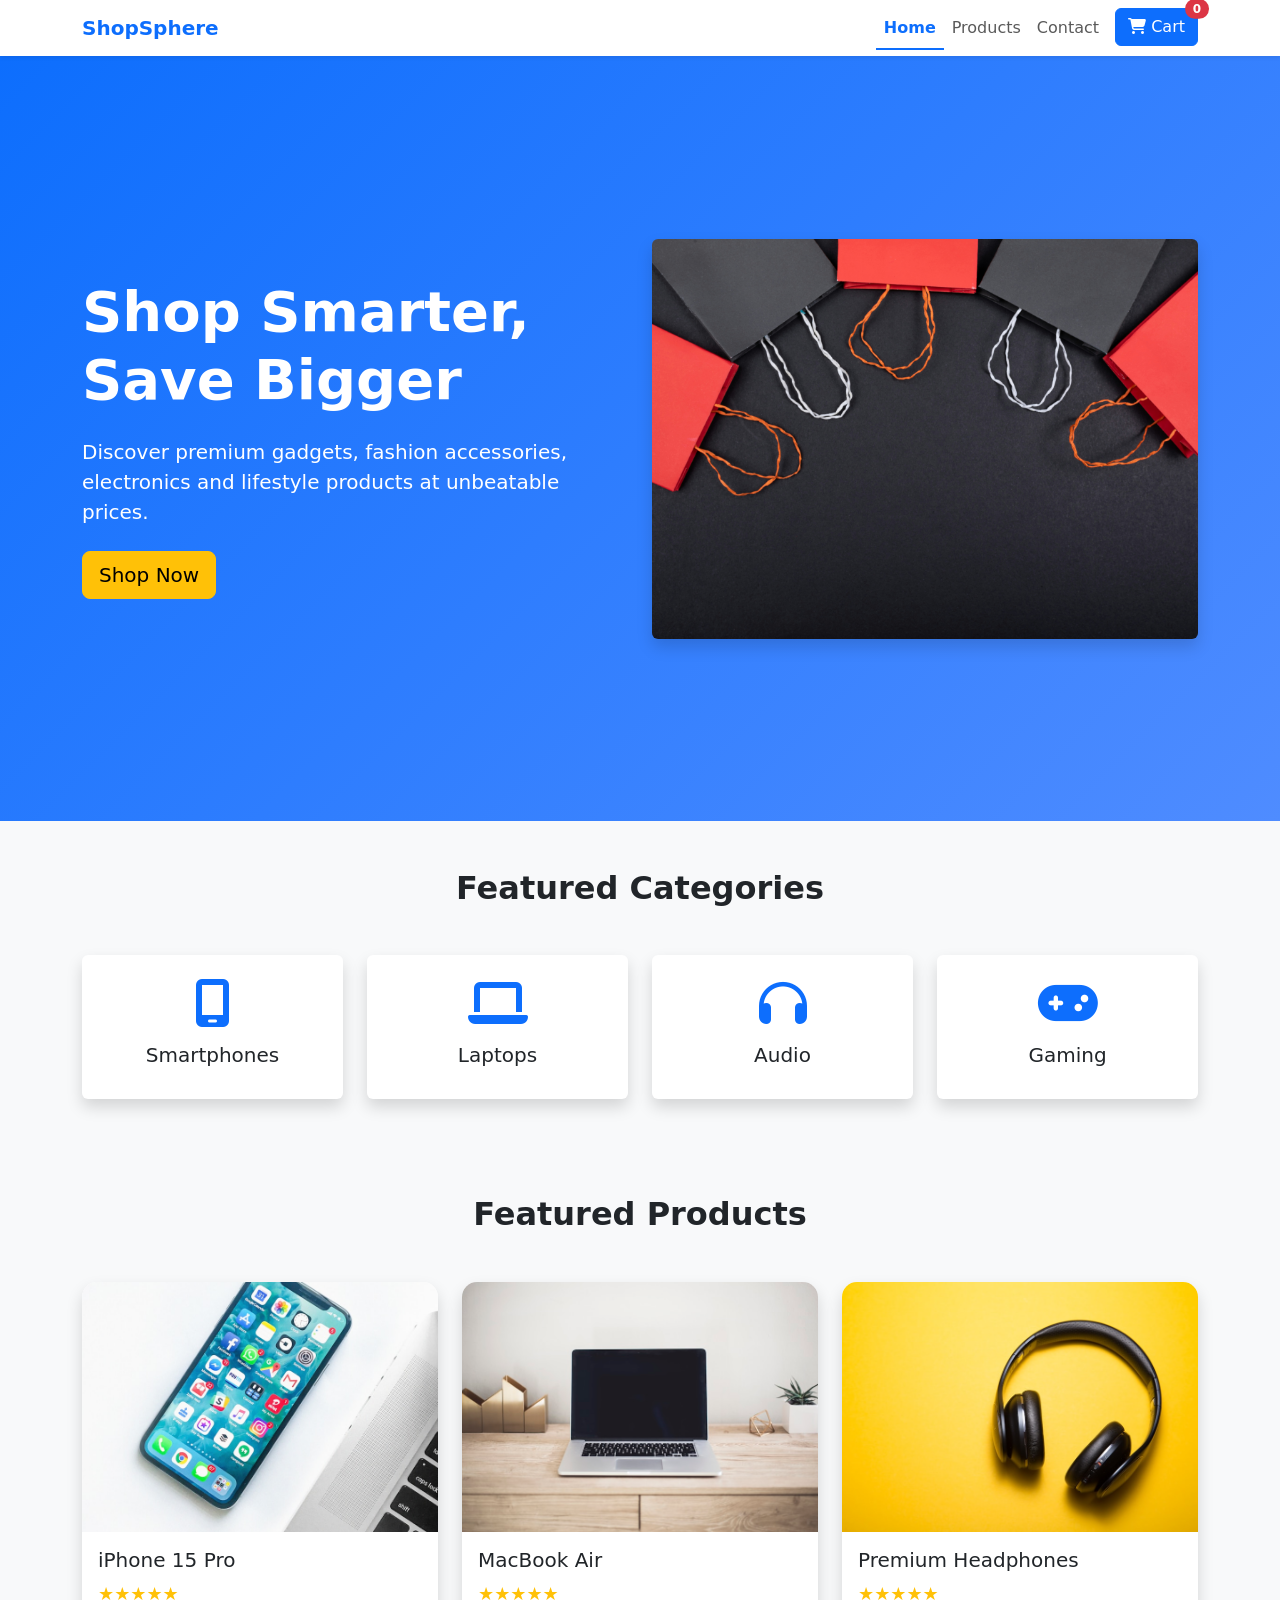
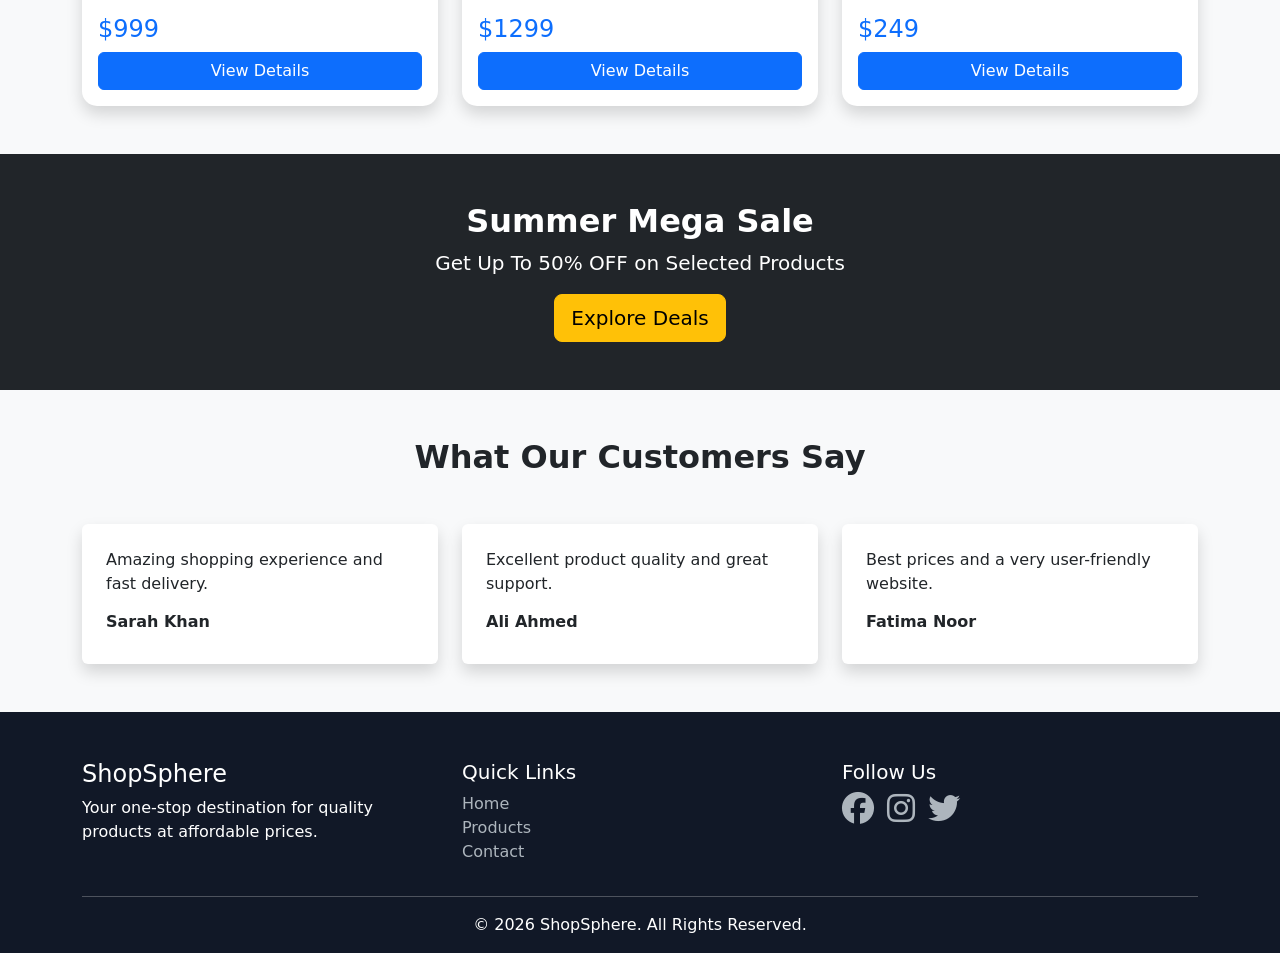
<file: index.html>
<!DOCTYPE html>
<html lang="en">

<head>
    <meta charset="UTF-8">
    <meta name="viewport" content="width=device-width, initial-scale=1.0">
    <title>ShopSphere - E-Commerce Store</title>

    <!-- Bootstrap -->
    <link href="https://cdn.jsdelivr.net/npm/bootstrap@5.3.3/dist/css/bootstrap.min.css" rel="stylesheet">

    <!-- Font Awesome -->
    <link rel="stylesheet" href="https://cdnjs.cloudflare.com/ajax/libs/font-awesome/6.5.2/css/all.min.css">

   <link rel="stylesheet" href="css/style.css">
</head>

<body>

    <!-- Navbar -->
    <nav class="navbar navbar-expand-lg bg-white shadow-sm sticky-top">
        <div class="container">
            <a class="navbar-brand fw-bold text-primary" href="#">
                ShopSphere
            </a>

            <button class="navbar-toggler" type="button" data-bs-toggle="collapse" data-bs-target="#navbar">

                <span class="navbar-toggler-icon"></span>
            </button>

            <div class="collapse navbar-collapse" id="navbar">

                <ul class="navbar-nav ms-auto">

                    <li class="nav-item">
                        <a class="nav-link active" href="#">
                            Home
                        </a>
                    </li>

                    <li class="nav-item">
                        <a class="nav-link" href="product.html">
                            Products
                        </a>
                    </li>

                    <li class="nav-item">
                        <a class="nav-link" href="contact.html">
                            Contact
                        </a>
                    </li>

                    <li class="nav-item ms-2">
                        <a class="btn btn-primary position-relative" href="cart.html">
                            <i class="fa-solid fa-cart-shopping"></i>
                                    <span id="cartCount"
                                class="position-absolute top-0 start-100 translate-middle badge rounded-pill bg-danger">

                                0

                            </span>
                            Cart
                        </a>
                    </li>

                </ul>

            </div>
        </div>
    </nav>

    <!-- Hero Section -->
    <section class="hero">

        <div class="container">

            <div class="row align-items-center">

                <div class="col-lg-6">

                    <h1 class="display-4 fw-bold">
                        Shop Smarter,
                        Save Bigger
                    </h1>

                    <p class="lead my-4">
                        Discover premium gadgets, fashion accessories,
                        electronics and lifestyle products at unbeatable prices.
                    </p>

                    <a href="product.html" class="btn btn-warning btn-lg">

                        Shop Now
                    </a>

                </div>

         <div class="col-lg-6 text-center">
    <img src="/assests/hero banner.jfif"
         alt="Hero Banner"
         class="img-fluid rounded shadow hero-img">
</div>

            </div>

        </div>

    </section>

    <!-- Categories -->
    <section class="py-5">

        <div class="container">

            <h2 class="text-center fw-bold mb-5">
                Featured Categories
            </h2>

            <div class="row g-4">

                <div class="col-md-3">
                    <div class="card category-card shadow text-center p-4">
                        <i class="fa-solid fa-mobile-screen category-icon"></i>
                        <h5 class="mt-3">Smartphones</h5>
                    </div>
                </div>

                <div class="col-md-3">
                    <div class="card category-card shadow text-center p-4">
                        <i class="fa-solid fa-laptop category-icon"></i>
                        <h5 class="mt-3">Laptops</h5>
                    </div>
                </div>

                <div class="col-md-3">
                    <div class="card category-card shadow text-center p-4">
                        <i class="fa-solid fa-headphones category-icon"></i>
                        <h5 class="mt-3">Audio</h5>
                    </div>
                </div>

                <div class="col-md-3">
                    <div class="card category-card shadow text-center p-4">
                        <i class="fa-solid fa-gamepad category-icon"></i>
                        <h5 class="mt-3">Gaming</h5>
                    </div>
                </div>

            </div>

        </div>

    </section>

    <!-- Featured Products -->
    <section class="py-5 bg-light">

        <div class="container">

            <h2 class="text-center fw-bold mb-5">
                Featured Products
            </h2>

            <div class="row g-4">

                <!-- Product 1 -->
                <div class="col-md-6 col-lg-4">
                    <div class="card product-card shadow h-100">

                        <img src="/images/mobile.jfif"
                            class="card-img-top">

                        <div class="card-body">

                            <h5>iPhone 15 Pro</h5>

                            <div class="rating mb-2">
                                ★★★★★
                            </div>

                            <h4 class="text-primary">
                                $999
                            </h4>

                            <a href="product-details.html" class="btn btn-primary w-100">
                                View Details
                            </a>

                        </div>

                    </div>
                </div>

                <!-- Product 2 -->
                <div class="col-md-6 col-lg-4">
                    <div class="card product-card shadow h-100">

                        <img src="/images/laptop.jfif"
                            class="card-img-top">

                        <div class="card-body">

                            <h5>MacBook Air</h5>

                            <div class="rating mb-2">
                                ★★★★★
                            </div>

                            <h4 class="text-primary">
                                $1299
                            </h4>

                            <a href="product-details.html" class="btn btn-primary w-100">
                                View Details
                            </a>

                        </div>

                    </div>
                </div>

                <!-- Product 3 -->
                <div class="col-md-6 col-lg-4">
                    <div class="card product-card shadow h-100">

                        <img src="/images/headphones.jfif"
                            class="card-img-top">

                        <div class="card-body">

                            <h5>Premium Headphones</h5>

                            <div class="rating mb-2">
                                ★★★★★
                            </div>

                            <h4 class="text-primary">
                                $249
                            </h4>

                            <a href="product-details.html" class="btn btn-primary w-100">
                                View Details
                            </a>

                        </div>

                    </div>
                </div>

            </div>

        </div>

    </section>

    <!-- Promotional Section -->
    <section class="promo py-5">

        <div class="container text-center">

            <h2 class="fw-bold">
                Summer Mega Sale
            </h2>

            <p class="lead">
                Get Up To 50% OFF on Selected Products
            </p>

            <a href="product.html" class="btn btn-warning btn-lg">

                Explore Deals
            </a>

        </div>

    </section>

    <!-- Testimonials -->
    <section class="py-5">

        <div class="container">

            <h2 class="text-center fw-bold mb-5">
                What Our Customers Say
            </h2>

            <div class="row g-4">

                <div class="col-md-4">
                    <div class="card testimonial-card shadow p-4">
                        <p>
                            Amazing shopping experience and fast delivery.
                        </p>
                        <h6 class="fw-bold">
                            Sarah Khan
                        </h6>
                    </div>
                </div>

                <div class="col-md-4">
                    <div class="card testimonial-card shadow p-4">
                        <p>
                            Excellent product quality and great support.
                        </p>
                        <h6 class="fw-bold">
                            Ali Ahmed
                        </h6>
                    </div>
                </div>

                <div class="col-md-4">
                    <div class="card testimonial-card shadow p-4">
                        <p>
                            Best prices and a very user-friendly website.
                        </p>
                        <h6 class="fw-bold">
                            Fatima Noor
                        </h6>
                    </div>
                </div>

            </div>

        </div>

    </section>

    <!-- Footer -->
    <footer class="pt-5 pb-3">

        <div class="container">

            <div class="row">

                <div class="col-md-4">

                    <h4>ShopSphere</h4>

                    <p>
                        Your one-stop destination for quality products
                        at affordable prices.
                    </p>

                </div>

                <div class="col-md-4">

                    <h5>Quick Links</h5>

                    <ul class="list-unstyled">

                        <li><a href="#">Home</a></li>
                        <li><a href="product.html">Products</a></li>
                        <li><a href="contact.html">Contact</a></li>

                    </ul>

                </div>

                <div class="col-md-4">

                    <h5>Follow Us</h5>

                    <i class="fab fa-facebook fa-2x me-2"></i>
                    <i class="fab fa-instagram fa-2x me-2"></i>
                    <i class="fab fa-twitter fa-2x"></i>

                </div>

            </div>

            <hr>

            <p class="text-center mb-0">
                &copy; 2026 ShopSphere. All Rights Reserved.
            </p>

        </div>

    </footer>

    <script src="https://cdn.jsdelivr.net/npm/bootstrap@5.3.3/dist/js/bootstrap.bundle.min.js"></script>
<script type="module" src="js/navbar.js"></script>
</body>

</html>
</file>
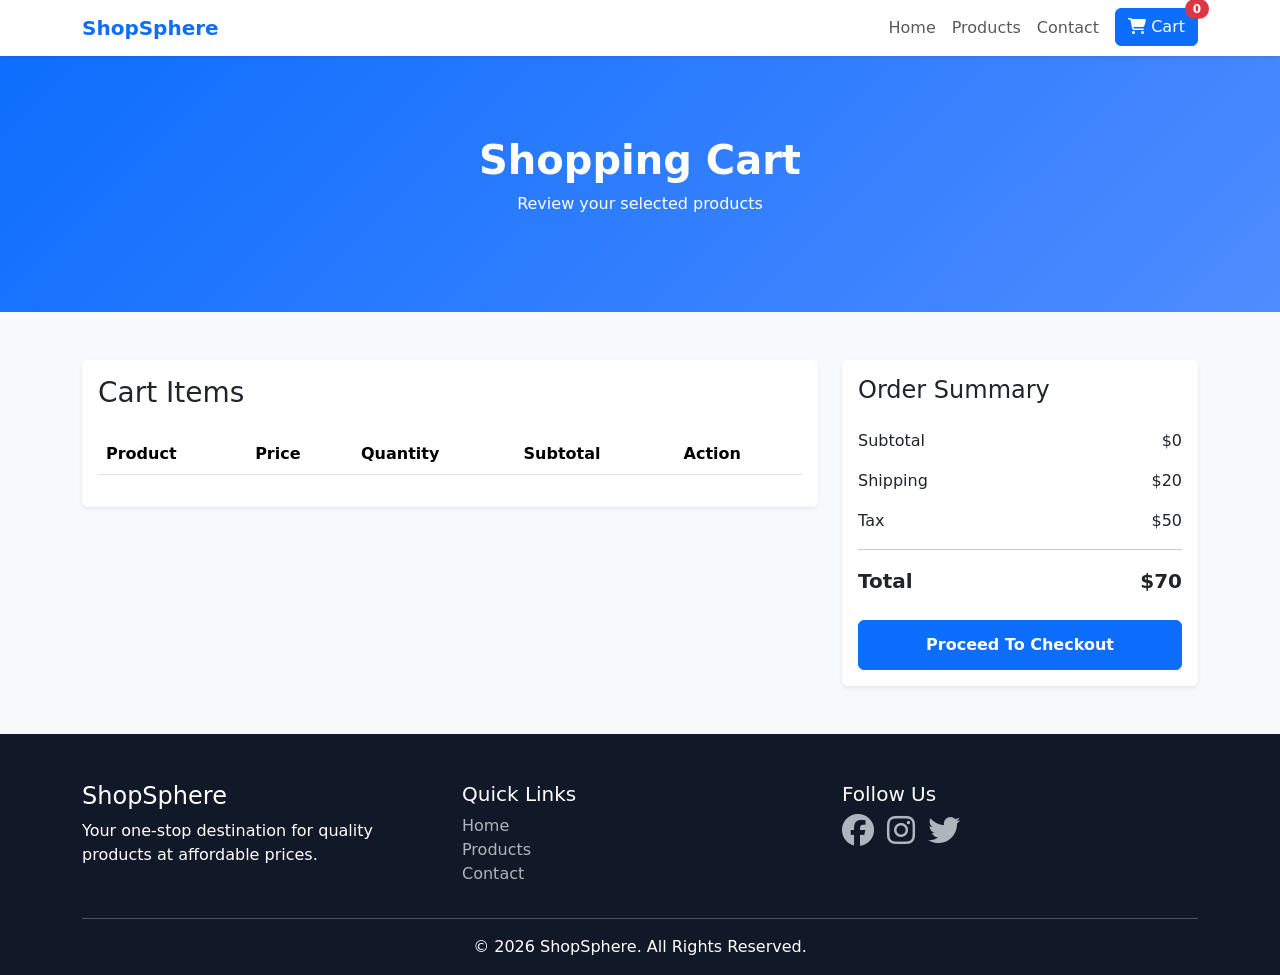
<file: cart.html>
<!DOCTYPE html>
<html lang="en">

<head>
    <meta charset="UTF-8">
    <meta name="viewport" content="width=device-width, initial-scale=1.0">
    <title>Shopping Cart - ShopSphere</title>

    <link rel="stylesheet" href="css/style.css">

    <link href="https://cdn.jsdelivr.net/npm/bootstrap@5.3.3/dist/css/bootstrap.min.css" rel="stylesheet">

    <link rel="stylesheet" href="https://cdnjs.cloudflare.com/ajax/libs/font-awesome/6.5.2/css/all.min.css">
</head>

<body>

    <!-- Navbar -->
    <nav class="navbar navbar-expand-lg bg-white shadow-sm sticky-top">
        <div class="container">

            <a class="navbar-brand fw-bold text-primary" href="index.html">
                ShopSphere
            </a>

            <button class="navbar-toggler" type="button" data-bs-toggle="collapse" data-bs-target="#navbar">

                <span class="navbar-toggler-icon"></span>

            </button>

            <div class="collapse navbar-collapse" id="navbar">

                <ul class="navbar-nav ms-auto">

                    <li class="nav-item">
                        <a class="nav-link" href="index.html">
                            Home
                        </a>
                    </li>

                    <li class="nav-item">
                        <a class="nav-link" href="product.html">
                            Products
                        </a>
                    </li>

                    <li class="nav-item">
                        <a class="nav-link" href="contact.html">
                            Contact
                        </a>
                    </li>

                    <li class="nav-item ms-2">
                        <a class="btn btn-primary position-relative" href="#">
                            <i class="fa-solid fa-cart-shopping"></i>
                            Cart
                            <span id="cartCount"
                                class="position-absolute top-0 start-100 translate-middle badge rounded-pill bg-danger">

                                0

                            </span>

                        </a>
                    </li>

                </ul>

            </div>

        </div>
    </nav>

    <!-- Cart Banner -->
    <section class="page-banner">
        <div class="container text-center">
            <h1 class="fw-bold">Shopping Cart</h1>
            <p>Review your selected products</p>
        </div>
    </section>

    <!-- Cart Section -->
    <section class="cart-section py-5">

        <div class="container">

            <div class="row g-4">

                <!-- Cart Items -->
                <div class="col-lg-8">

                    <div class="card shadow-sm border-0">

                        <div class="card-body">

                            <h3 class="mb-4">
                                Cart Items
                            </h3>

                            <div class="table-responsive">

                                <table class="table align-middle">

                                    <thead>

                                        <tr>
                                            <th>Product</th>
                                            <th>Price</th>
                                            <th>Quantity</th>
                                            <th>Subtotal</th>
                                            <th>Action</th>
                                        </tr>

                                    </thead>

                                    <tbody id="cartItems">

                                       

                                        <!-- <tr>

                                            <td>

                                                <div class="d-flex align-items-center">

                                                    <img src="assets/product2.jpg" class="cart-product-img"
                                                        alt="Product">

                                                    <div class="ms-3">

                                                        <h6 class="mb-0">
                                                            MacBook Air
                                                        </h6>

                                                    </div>

                                                </div>

                                            </td>

                                            <td>$1299</td>

                                            <td>

                                                <div class="quantity-control">

                                                    <button class="btn btn-outline-secondary btn-sm">
                                                        -
                                                    </button>

                                                    <input type="text" value="1"
                                                        class="form-control text-center quantity-input">

                                                    <button class="btn btn-outline-secondary btn-sm">
                                                        +
                                                    </button>

                                                </div>

                                            </td>

                                            <td>$1299</td>

                                            <td>

                                                <button class="btn btn-danger btn-sm">
                                                    <i class="fa-solid fa-trash"></i>
                                                </button>

                                            </td>

                                        </tr> -->

                                    </tbody>

                                </table>

                            </div>

                        </div>

                    </div>

                </div>

                <!-- Cart Summary -->
                <div class="col-lg-4">

                    <div class="card shadow-sm border-0 cart-summary">

                        <div class="card-body">

                            <h4 class="mb-4">
                                Order Summary
                            </h4>

                            <div class="d-flex justify-content-between mb-3">
                                <span>Subtotal</span>
                                <span id="subtotal"></span>
                            </div>

                            <div class="d-flex justify-content-between mb-3">
                                <span>Shipping</span>
                                <span id="shipping"></span>
                            </div>

                            <div class="d-flex justify-content-between mb-3">
                                <span>Tax</span>
                                <span id="tax"></span>
                            </div>

                            <hr>

                            <div class="d-flex justify-content-between fw-bold fs-5">
                                <span>Total</span>
                                <span id="grandTotal"></span>
                            </div>

                            <button class="btn btn-primary w-100 mt-4" id="checkout">
                                Proceed To Checkout
                            </button>

                        </div>

                    </div>

                </div>

            </div>

        </div>

    </section>

    <footer class="pt-5 pb-3">

        <div class="container">

            <div class="row">

                <div class="col-md-4">

                    <h4>ShopSphere</h4>

                    <p>
                        Your one-stop destination for quality products
                        at affordable prices.
                    </p>

                </div>

                <div class="col-md-4">

                    <h5>Quick Links</h5>

                    <ul class="list-unstyled">

                        <li><a href="#">Home</a></li>
                        <li><a href="product.html">Products</a></li>
                        <li><a href="contact.html">Contact</a></li>

                    </ul>

                </div>

                <div class="col-md-4">

                    <h5>Follow Us</h5>

                    <i class="fab fa-facebook fa-2x me-2"></i>
                    <i class="fab fa-instagram fa-2x me-2"></i>
                    <i class="fab fa-twitter fa-2x"></i>

                </div>

            </div>

            <hr>

            <p class="text-center mb-0">
                &copy; 2026 ShopSphere. All Rights Reserved.
            </p>

        </div>

    </footer>

    <script src="https://cdn.jsdelivr.net/npm/bootstrap@5.3.3/dist/js/bootstrap.bundle.min.js"></script>
<script type="module" src="js/cart.js"></script>
<script type="module" src="js/product-details.js"></script>
<script type="module" src="js/navbar.js"></script>
</body>

</html>
</file>
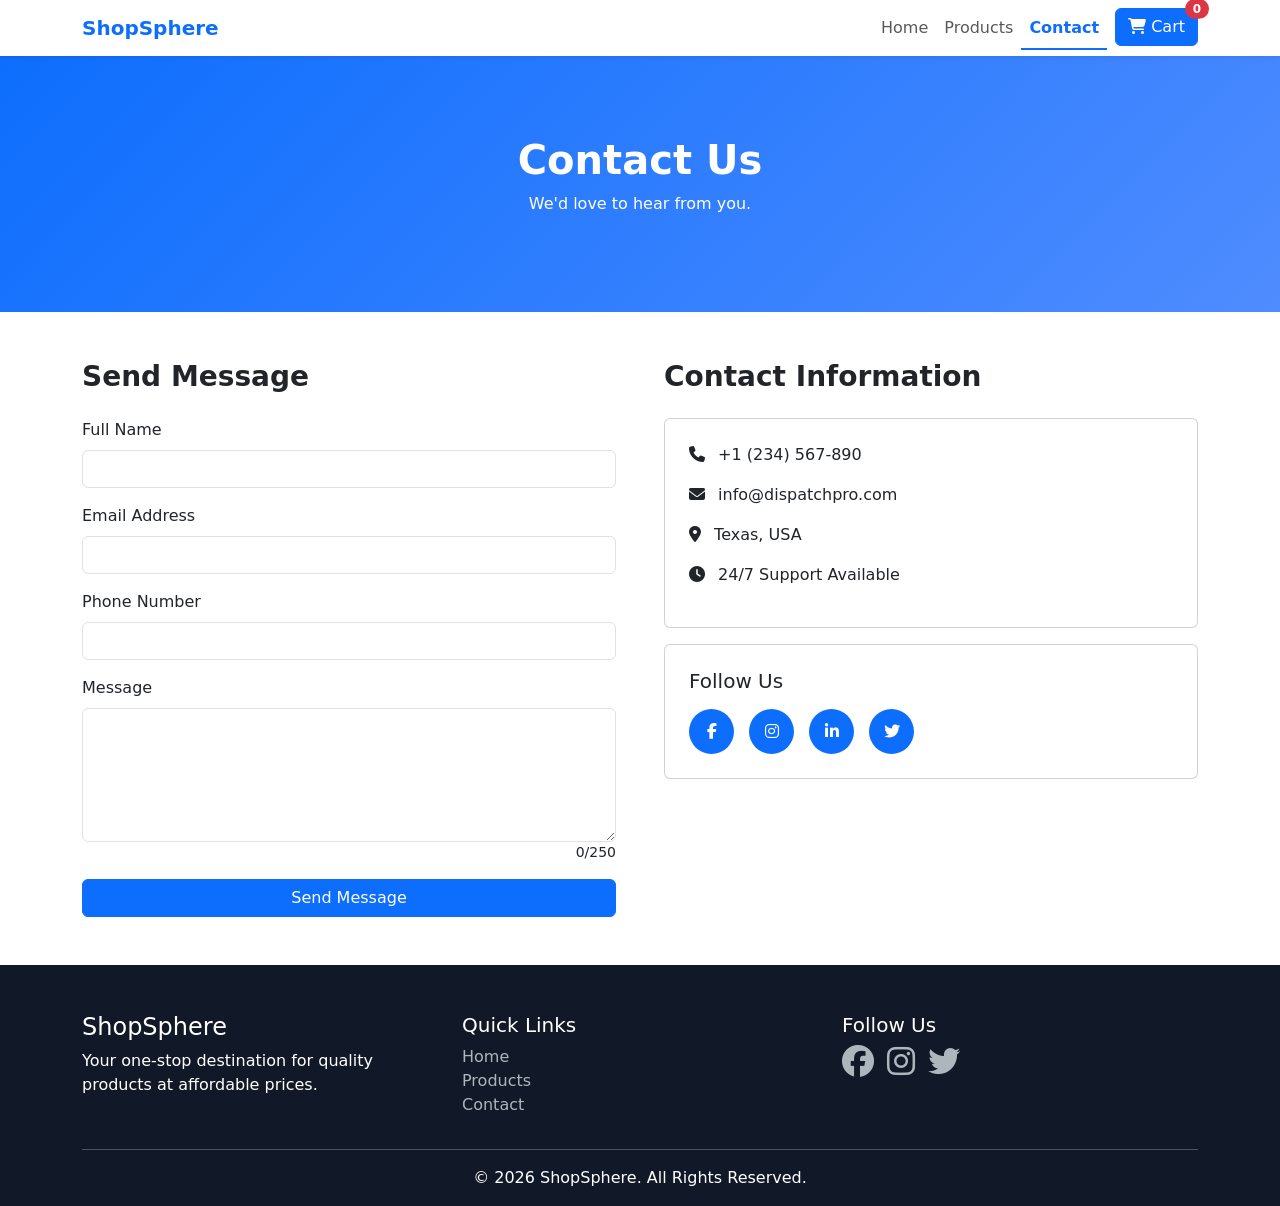
<file: contact.html>
<!DOCTYPE html>
<html lang="en">

<head>
    <meta charset="UTF-8">
    <meta name="viewport" content="width=device-width, initial-scale=1.0">
    <title>Contact Us - ShopSphere</title>

    <link rel="stylesheet" href="css/style.css">

    <link href="https://cdn.jsdelivr.net/npm/bootstrap@5.3.3/dist/css/bootstrap.min.css" rel="stylesheet">

    <link rel="stylesheet" href="https://cdnjs.cloudflare.com/ajax/libs/font-awesome/6.5.2/css/all.min.css">
</head>

<body>

    <!-- Navbar -->
    <nav class="navbar navbar-expand-lg bg-white shadow-sm sticky-top">
        <div class="container">

            <a class="navbar-brand fw-bold text-primary" href="index.html">
                ShopSphere
            </a>

            <button class="navbar-toggler" type="button" data-bs-toggle="collapse" data-bs-target="#navbar">

                <span class="navbar-toggler-icon"></span>

            </button>

            <div class="collapse navbar-collapse" id="navbar">

                <ul class="navbar-nav ms-auto">

                    <li class="nav-item">
                        <a class="nav-link" href="index.html">
                            Home
                        </a>
                    </li>

                    <li class="nav-item">
                        <a class="nav-link" href="product.html">
                            Products
                        </a>
                    </li>

                    <li class="nav-item">
                        <a class="nav-link active" href="#">
                            Contact
                        </a>
                    </li>

                    <li class="nav-item ms-2">
                        <a class="btn btn-primary position-relative" href="cart.html">
                            <i class="fa-solid fa-cart-shopping"></i>
                                    <span id="cartCount"
                                class="position-absolute top-0 start-100 translate-middle badge rounded-pill bg-danger">

                                0

                            </span>
                            Cart
                        </a>
                    </li>

                </ul>

            </div>

        </div>
    </nav>

    <!-- Banner -->
    <section class="page-banner">

        <div class="container text-center">

            <h1 class="fw-bold">
                Contact Us
            </h1>

            <p>
                We'd love to hear from you.
            </p>

        </div>

    </section>

    <!-- Contact Section -->
      <section class="py-5">
            <div class="container">

                <div class="row g-5">

                    <!-- Contact Form -->
                    <div class="col-md-6">

                        <h3 class="mb-4 fw-bold">Send Message</h3>

                        <form id="contactForm" novalidate>

                            <div class="mb-3">
                                <label class="form-label">Full Name</label>
                                <input type="text" class="form-control" id="name">
                                <small class="text-danger" id="nameError"></small>
                            </div>

                            <div class="mb-3">
                                <label class="form-label">Email Address</label>
                                <input type="email" class="form-control" id="email">
                                <small class="text-danger" id="emailError"></small>
                            </div>

                            <div class="mb-3">
                                <label class="form-label">Phone Number</label>
                                <input type="tel" class="form-control" id="phone">
                                <small class="text-danger" id="phoneError"></small>
                            </div>

                            <div class="mb-3">
                                <label class="form-label">Message</label>
                                <textarea class="form-control" rows="5" id="message"></textarea>

                                <div class="d-flex justify-content-between">
                                    <small class="text-danger" id="messageError"></small>
                                    <small id="charCount">0/250</small>
                                </div>
                            </div>

                            <button class="btn btn-primary w-100" id="submitBtn">
                                Send Message
                            </button>

                        </form>

                        <div id="successMsg" class="alert alert-success mt-3 d-none">
                            <i class="fas fa-check-circle me-2"></i>

                            Message sent successfully!
                        </div>

                    </div>

                    <!-- Company Info -->
                    <div class="col-md-6">

                        <h3 class="mb-4 fw-bold">Contact Information</h3>

                        <div class="card p-4 mb-3">
                            <p><i class="fas fa-phone me-2"></i> +1 (234) 567-890</p>
                            <p><i class="fas fa-envelope me-2"></i> info@dispatchpro.com</p>
                            <p><i class="fas fa-location-dot me-2"></i> Texas, USA</p>
                            <p><i class="fas fa-clock me-2"></i> 24/7 Support Available</p>
                        </div>

                        <div class="card p-4">

                            <h5 class="mb-3">Follow Us</h5>

                            <div class="social-icons">

                                <a href="#"><i class="fab fa-facebook-f"></i></a>
                                <a href="#"><i class="fab fa-instagram"></i></a>
                                <a href="#"><i class="fab fa-linkedin-in"></i></a>
                                <a href="#"><i class="fab fa-twitter"></i></a>

                            </div>

                        </div>

                    </div>

                </div>

            </div>
        </section>
     <footer class="pt-5 pb-3">

        <div class="container">

            <div class="row">

                <div class="col-md-4">

                    <h4>ShopSphere</h4>

                    <p>
                        Your one-stop destination for quality products
                        at affordable prices.
                    </p>

                </div>

                <div class="col-md-4">

                    <h5>Quick Links</h5>

                    <ul class="list-unstyled">

                        <li><a href="#">Home</a></li>
                        <li><a href="product.html">Products</a></li>
                        <li><a href="contact.html">Contact</a></li>

                    </ul>

                </div>

                <div class="col-md-4">

                    <h5>Follow Us</h5>

                    <i class="fab fa-facebook fa-2x me-2"></i>
                    <i class="fab fa-instagram fa-2x me-2"></i>
                    <i class="fab fa-twitter fa-2x"></i>

                </div>

            </div>

            <hr>

            <p class="text-center mb-0">
                &copy; 2026 ShopSphere. All Rights Reserved.
            </p>

        </div>

    </footer>

    <script src="https://cdn.jsdelivr.net/npm/bootstrap@5.3.3/dist/js/bootstrap.bundle.min.js"></script>
<script src="js/script.js"></script>
<script type="module" src="js/navbar.js"></script>

</body>

</html>
</file>
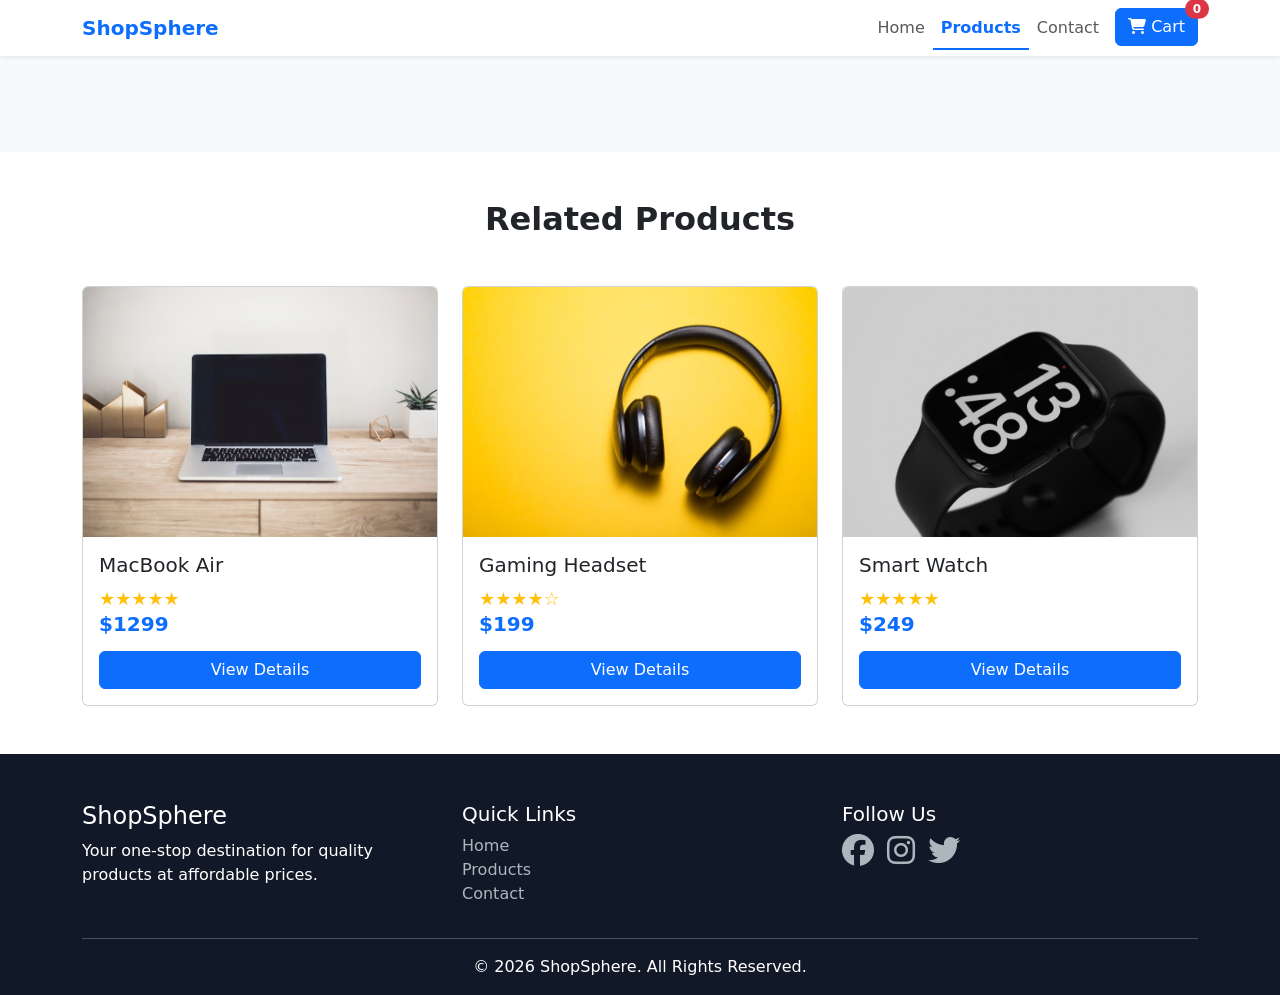
<file: product-details.html>
<!DOCTYPE html>
<html lang="en">

<head>
    <meta charset="UTF-8">
    <meta name="viewport" content="width=device-width, initial-scale=1.0">
    <title>Product Details - ShopSphere</title>

    <link rel="stylesheet" href="css/style.css">

    <link href="https://cdn.jsdelivr.net/npm/bootstrap@5.3.3/dist/css/bootstrap.min.css" rel="stylesheet">

    <link rel="stylesheet" href="https://cdnjs.cloudflare.com/ajax/libs/font-awesome/6.5.2/css/all.min.css">
</head>

<body>

    <!-- Navbar -->
    <nav class="navbar navbar-expand-lg bg-white shadow-sm sticky-top">
        <div class="container">

            <a class="navbar-brand fw-bold text-primary" href="index.html">
                ShopSphere
            </a>

            <button class="navbar-toggler" type="button" data-bs-toggle="collapse" data-bs-target="#navbar">

                <span class="navbar-toggler-icon"></span>

            </button>

            <div class="collapse navbar-collapse" id="navbar">

                <ul class="navbar-nav ms-auto">

                    <li class="nav-item">
                        <a class="nav-link" href="index.html">
                            Home
                        </a>
                    </li>

                    <li class="nav-item">
                        <a class="nav-link active" href="product.html">
                            Products
                        </a>
                    </li>

                    <li class="nav-item">
                        <a class="nav-link" href="contact.html">
                            Contact
                        </a>
                    </li>

                    <li class="nav-item ms-2">
                        <a class="btn btn-primary position-relative" href="cart.html">
                            <i class="fa-solid fa-cart-shopping"></i>
                                    <span id="cartCount"
                                class="position-absolute top-0 start-100 translate-middle badge rounded-pill bg-danger">

                                0

                            </span>
                            Cart
                        </a>
                    </li>

                </ul>

            </div>

        </div>
    </nav>

    <!-- Product Details -->
    <section class="product-details py-5">

        <div class="container"id="product">

            

        </div>

    </section>

    <!-- Related Products -->
    <section class="related-products py-5">

        <div class="container">

            <h2 class="text-center fw-bold mb-5">
                Related Products
            </h2>

            <div class="row g-4">

                <div class="col-md-4">

                    <div class="card product-card h-100">

                        <img src="images/laptop.jfif" class="card-img-top" alt="Product">

                        <div class="card-body">

                            <h5>MacBook Air</h5>

                            <div class="rating">
                                ★★★★★
                            </div>

                            <h5 class="price">
                                $1299
                            </h5>

                            <a href="product-details.html?id=2" class="btn btn-primary w-100">
                                View Details
                            </a>

                        </div>

                    </div>

                </div>

                <div class="col-md-4">

                    <div class="card product-card h-100">

                        <img src="images/headphones.jfif" class="card-img-top" alt="Product">

                        <div class="card-body">

                            <h5>Gaming Headset</h5>

                            <div class="rating">
                                ★★★★☆
                            </div>

                            <h5 class="price">
                                $199
                            </h5>

                            <a href="product-details.html?id=3" class="btn btn-primary w-100">
                                View Details
                            </a>

                        </div>

                    </div>

                </div>

                <div class="col-md-4">

                    <div class="card product-card h-100">

                        <img src="images/smartwatch.jpg" class="card-img-top" alt="Product">

                        <div class="card-body">

                            <h5>Smart Watch</h5>

                            <div class="rating">
                                ★★★★★
                            </div>

                            <h5 class="price">
                                $249
                            </h5>

                            <a href="product-details.html?id=4" class="btn btn-primary w-100">
                                View Details
                            </a>

                        </div>

                    </div>

                </div>

            </div>

        </div>

    </section>
      <footer class="pt-5 pb-3">

        <div class="container">

            <div class="row">

                <div class="col-md-4">

                    <h4>ShopSphere</h4>

                    <p>
                        Your one-stop destination for quality products
                        at affordable prices.
                    </p>

                </div>

                <div class="col-md-4">

                    <h5>Quick Links</h5>

                    <ul class="list-unstyled">

                        <li><a href="#">Home</a></li>
                        <li><a href="product.html">Products</a></li>
                        <li><a href="contact.html">Contact</a></li>

                    </ul>

                </div>

                <div class="col-md-4">

                    <h5>Follow Us</h5>

                    <i class="fab fa-facebook fa-2x me-2"></i>
                    <i class="fab fa-instagram fa-2x me-2"></i>
                    <i class="fab fa-twitter fa-2x"></i>

                </div>

            </div>

            <hr>

            <p class="text-center mb-0">
                &copy; 2026 ShopSphere. All Rights Reserved.
            </p>

        </div>

    </footer>

    <script src="https://cdn.jsdelivr.net/npm/bootstrap@5.3.3/dist/js/bootstrap.bundle.min.js"></script>
<script type="module" src="js/product-details.js"></script>
<script type="module" src="js/navbar.js"></script>


</body>

</html>
</file>
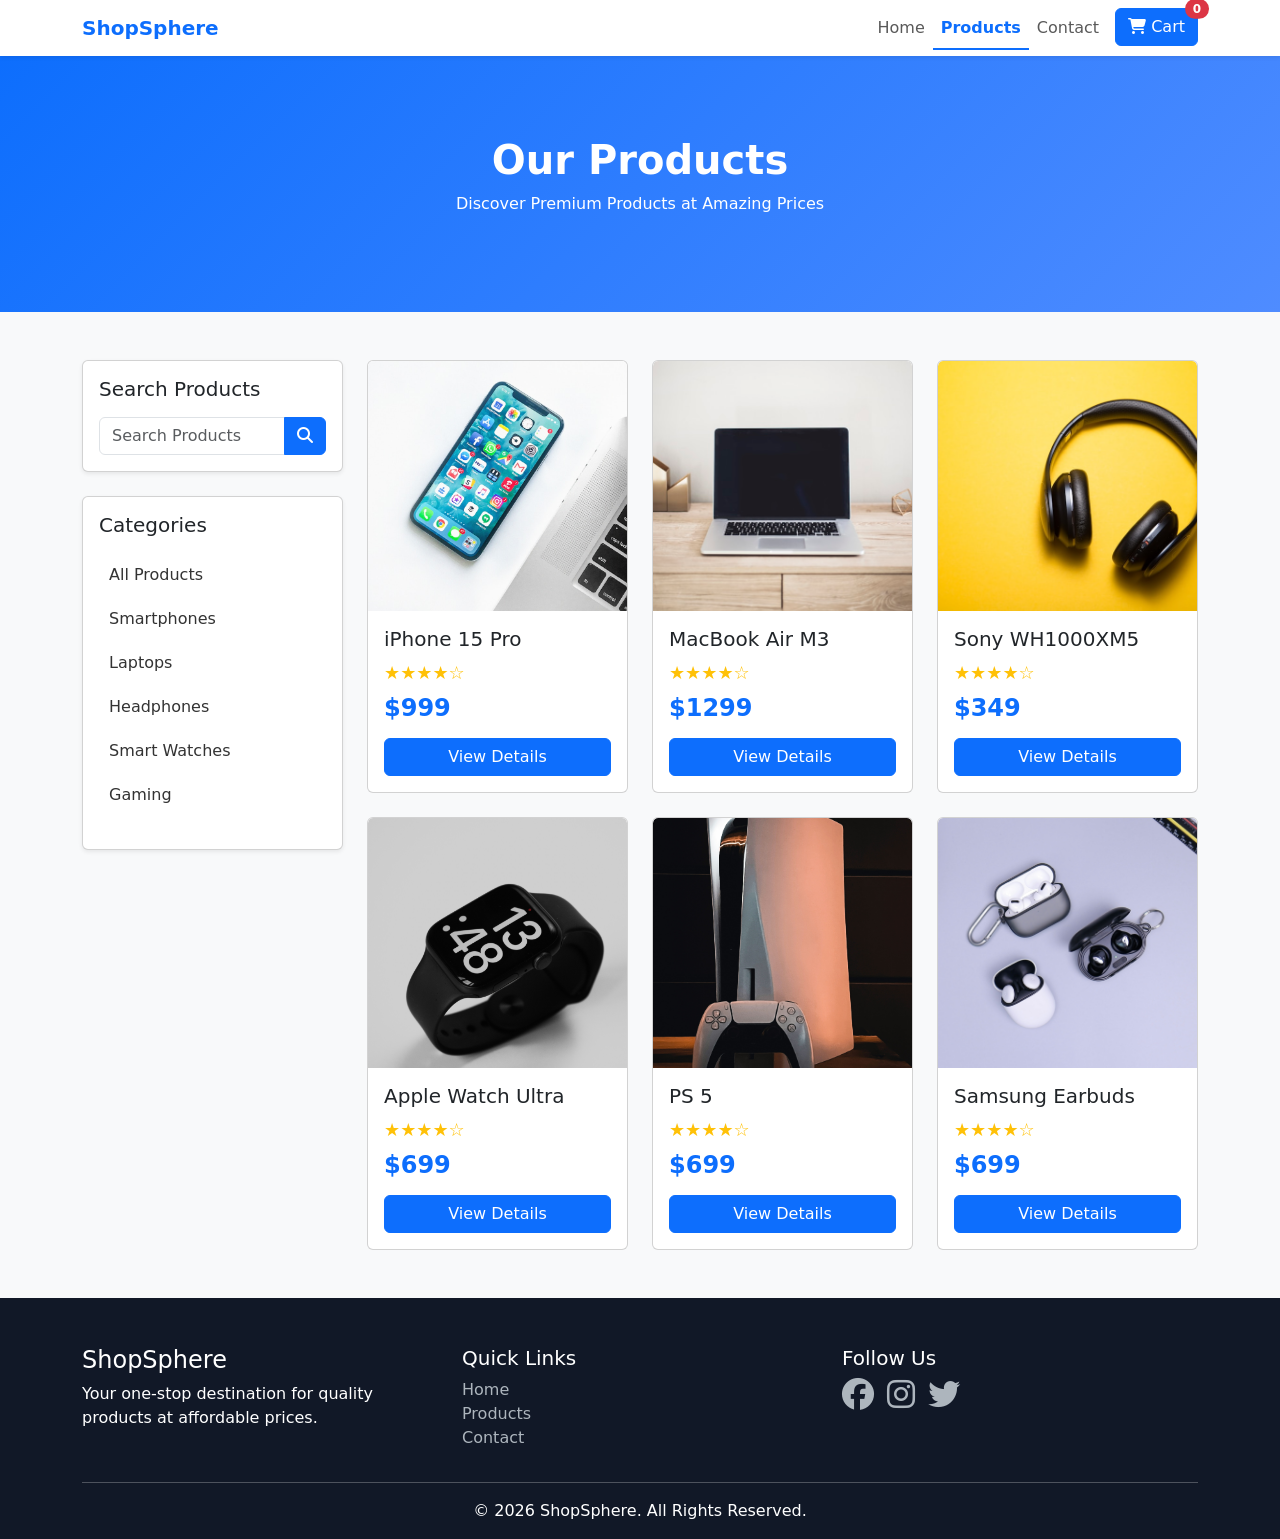
<file: product.html>
<!DOCTYPE html>
<html lang="en">

<head>
    <meta charset="UTF-8">
    <meta name="viewport" content="width=device-width, initial-scale=1.0">
    <title>Products - ShopSphere</title>

    <link rel="stylesheet" href="css/style.css">

    <link href="https://cdn.jsdelivr.net/npm/bootstrap@5.3.3/dist/css/bootstrap.min.css" rel="stylesheet">

    <link rel="stylesheet" href="https://cdnjs.cloudflare.com/ajax/libs/font-awesome/6.5.2/css/all.min.css">
</head>

<body>

    <!-- Navbar -->
    <nav class="navbar navbar-expand-lg bg-white shadow-sm sticky-top">
        <div class="container">

            <a class="navbar-brand fw-bold text-primary" href="index.html">
                ShopSphere
            </a>

            <button class="navbar-toggler" type="button" data-bs-toggle="collapse" data-bs-target="#navbar">

                <span class="navbar-toggler-icon"></span>

            </button>
            <div class="collapse navbar-collapse" id="navbar">

                <ul class="navbar-nav ms-auto">

                    <li class="nav-item">
                        <a class="nav-link" href="index.html">
                            Home
                        </a>
                    </li>

                    <li class="nav-item">
                        <a class="nav-link active" href="#">
                            Products
                        </a>
                    </li>

                    <li class="nav-item">
                        <a class="nav-link" href="contact.html">
                            Contact
                        </a>
                    </li>

                    <li class="nav-item ms-2">
                        <a class="btn btn-primary position-relative" href="cart.html">
                            <i class="fa-solid fa-cart-shopping"></i>
                                    <span id="cartCount"
                                class="position-absolute top-0 start-100 translate-middle badge rounded-pill bg-danger">

                                0

                            </span>
                            Cart
                        </a>
                    </li>

                </ul>

            </div>

        </div>
    </nav>

    <!-- Page Banner -->
    <section class="page-banner">
        <div class="container text-center">
            <h1 class="fw-bold">Our Products</h1>
            <p>Discover Premium Products at Amazing Prices</p>
        </div>
    </section>

    <!-- Products Section -->
    <section class="products-section py-5">

        <div class="container">

            <div class="row">

                <!-- Sidebar -->
                <div class="col-lg-3 mb-4">

                    <div class="card filter-card shadow-sm mb-4">
                        <div class="card-body">

                            <h5 class="mb-3">
                                Search Products
                            </h5>

                            <div class="input-group">

                                <input type="text" class="form-control" placeholder="Search Products"id="searchInput">

                                <button class="btn btn-primary">
                                    <i class="fa-solid fa-search"></i>
                                </button>

                            </div>

                        </div>
                    </div>

                    <div class="card filter-card shadow-sm">
                        <div class="card-body">

                            <h5 class="mb-3">
                                Categories
                            </h5>

                            <ul class="list-unstyled">

                                <li>
                                    <a href="#" class="filter-link" data-category="All Products">
                                        All Products
                                    </a>
                                </li>

                                <li>
                                    <a href="#" class="filter-link"  data-category="Smartphones">
                                        Smartphones
                                    </a>
                                </li>

                                <li>
                                    <a href="#" class="filter-link" data-category="Laptops">
                                        Laptops
                                    </a>
                                </li>

                                <li>
                                    <a href="#" class="filter-link" data-category="Headphones">
                                        Headphones
                                    </a>
                                </li>

                                <li>
                                    <a href="#" class="filter-link" data-category="Smart Watches">
                                        Smart Watches
                                    </a>
                                </li>

                                <li>
                                    <a href="#" class="filter-link" data-category="Gaming">
                                        Gaming
                                    </a>
                                </li>

                            </ul>

                        </div>
                    </div>

                </div>

                <!-- Product Cards -->
                <div class="col-lg-9 ">

                    <div class="row g-4" id="productContainer">

                     

                    </div>

                </div>

            </div>

        </div>

    </section>
    <footer class="pt-5 pb-3">

        <div class="container">

            <div class="row">

                <div class="col-md-4">

                    <h4>ShopSphere</h4>

                    <p>
                        Your one-stop destination for quality products
                        at affordable prices.
                    </p>

                </div>

                <div class="col-md-4">

                    <h5>Quick Links</h5>

                    <ul class="list-unstyled">

                        <li><a href="#">Home</a></li>
                        <li><a href="product.html">Products</a></li>
                        <li><a href="contact.html">Contact</a></li>

                    </ul>

                </div>

                <div class="col-md-4">

                    <h5>Follow Us</h5>

                    <i class="fab fa-facebook fa-2x me-2"></i>
                    <i class="fab fa-instagram fa-2x me-2"></i>
                    <i class="fab fa-twitter fa-2x"></i>

                </div>

            </div>

            <hr>

            <p class="text-center mb-0">
                &copy; 2026 ShopSphere. All Rights Reserved.
            </p>

        </div>

    </footer>

    <script src="https://cdn.jsdelivr.net/npm/bootstrap@5.3.3/dist/js/bootstrap.bundle.min.js"></script>
    <script type="module" src="js/product-page.js"></script>
    <script type="module" src="js/navbar.js"></script>


</body>

</html>
</file>
<file: css/style.css>
body {
    background: #f8f9fa;
}

.navbar-nav .nav-link {
    position: relative;
    font-weight: 500;
    transition: color 0.3s ease;
}

.navbar-nav .nav-link:hover {
    color: #0d6efd;
}

/* Underline Animation */
.navbar-nav .nav-link::after {
    content: "";
    position: absolute;
    left: 0;
    bottom: -2px;
    width: 0;
    height: 2px;
    background-color: #0d6efd;
    transition: width 0.3s ease;
}

.navbar-nav .nav-link:hover::after {
    width: 100%;
}

.navbar-nav .nav-link.active {
    color: #0d6efd !important;
    font-weight: 600;
}

.navbar-nav .nav-link.active::after {
    width: 100%;
}

.navbar .btn-primary {
    transition: all 0.3s ease;
}

.navbar .btn-primary:hover {
    transform: translateY(-2px);
    box-shadow: 0 8px 20px rgba(13, 110, 253, 0.3);
}

.hero {
    min-height: 85vh;
    display: flex;
    align-items: center;
    background: linear-gradient(135deg, #0d6efd, #4f8cff);
    color: white;
    padding: 60px 0;
}

.hero-img {
    width: 100%;
    max-width: 550px;
    height: 400px;
    object-fit: cover;
    border-radius: 20px;
}

.category-card,
.product-card,
.testimonial-card {
    transition: 0.3s;
    border: none;
}

.category-card:hover,
.product-card:hover,
.testimonial-card:hover {
    transform: translateY(-8px);
}

.category-icon {
    font-size: 3rem;
    color: #0d6efd;
}

.rating {
    color: #ffc107;
}

.promo {
    background: #212529;
    color: white;
}

footer {
    background: #111827;
    color: white;
}

footer a {
    color: #adb5bd;
    text-decoration: none;
}

footer a:hover {
    color: white;
}

/* Social Media Icons */
footer .fab {
    color: #adb5bd;
    cursor: pointer;
    transition: all 0.3s ease;
}

footer .fab:hover {
    transform: translateY(-5px);
}

/* Individual Brand Colors */
footer .fa-facebook:hover {
    color: #1877f2;
}

footer .fa-instagram:hover {
    color: #e4405f;
}

footer .fa-twitter:hover {
    color: #1da1f2;
}

.product-card img {
    height: 220px;
    object-fit: cover;
}

/* PRODUCTS PAGE */

.page-banner {
    background: linear-gradient(135deg, #0d6efd, #4f8cff);
    color: white;
    padding: 80px 0;
}

.filter-card {
    border: none;
    border-radius: 15px;
}

.filter-link {
    display: block;
    padding: 10px;
    text-decoration: none;
    color: #333;
    border-radius: 8px;
    transition: 0.3s;
}

.filter-link:hover {
    background: #0d6efd;
    color: white;
}

.product-card {
    border: none;
    border-radius: 15px;
    overflow: hidden;
    transition: 0.3s;
    position: relative;
}

.product-card:hover {
    transform: translateY(-8px);
    box-shadow: 0 12px 30px rgba(0,0,0,.15);
}

.product-card img {
    height: 250px;
    object-fit: cover;
    transition: 0.4s;
}

.product-card:hover img {
    transform: scale(1.05);
}

.product-badge {
    position: absolute;
    top: 10px;
    left: 10px;
    z-index: 10;
}

.rating {
    color: #ffc107;
    font-size: 18px;
}

.price {
    color: #0d6efd;
    font-weight: 700;
    margin-bottom: 15px;
}

.products-section {
    background: #f8f9fa;
}

/* PRODUCT DETAILS PAGE */

.product-details {
    background: #f8f9fa;
}

.product-image-wrapper {
     background: #fff;
    border-radius: 15px;
    padding: 20px;
    display: flex;
    justify-content: center;
    align-items: center;
    height: 500px;
    overflow: hidden;
}

.product-detail-img {
    width: 100%;
    height: 500px;
    object-fit: cover;
    border-radius: 15px;
}

.product-price {
    color: #0d6efd;
    font-weight: 700;
}

.product-description {
    color: #6c757d;
    line-height: 1.8;
}

.quantity-box {
    display: flex;
    align-items: center;
    max-width: 180px;
}

.quantity-control{
    display: flex;
    justify-content: center;
    align-items: center;
    gap: 10px;
}

.quantity-input{
    width: 60px !important;
    text-align: center;
}

.quantity-input:focus{
    box-shadow: none;
}

.related-products {
    background: white;
}

/* CART PAGE */

.cart-section {
    background: #f8f9fa;
}

.cart-product-img {
    width: 80px;
    height: 80px;
    object-fit: cover;
    border-radius: 10px;
}



.cart-summary {
        border-radius: 15px;
    box-shadow: 0 5px 20px rgba(0,0,0,.08);
}


.cart-summary .btn {
    padding: 12px;
    font-weight: 600;
}

/* CONTACT PAGE */

.contact-section{
    background:#f8f9fa;
}

.contact-card{
    border-radius:15px;
}

.contact-card .form-control{
    border-radius:10px;
    padding:12px;
}

.contact-card .form-control:focus{
    border-color:#0d6efd;
    box-shadow:0 0 0 .2rem rgba(13,110,253,.15);
}

.contact-info p{
    font-size:16px;
    margin-bottom:20px;
}

.contact-info i{
    color:#0d6efd;
    width:30px;
    font-size:18px;
}

.social-icons a{
    display:inline-flex;
    justify-content:center;
    align-items:center;
    width:45px;
    height:45px;
    margin-right:10px;
    border-radius:50%;
    background:#0d6efd;
    color:#fff;
    text-decoration:none;
    transition:.3s;
}

.social-icons a:hover{
    background:#084298;
    transform:translateY(-5px);
}

.map-container{
    overflow:hidden;
    border-radius:15px;
}

.map-container iframe{
    width:100%;
    height:400px;
    border:0;
}
</file>
